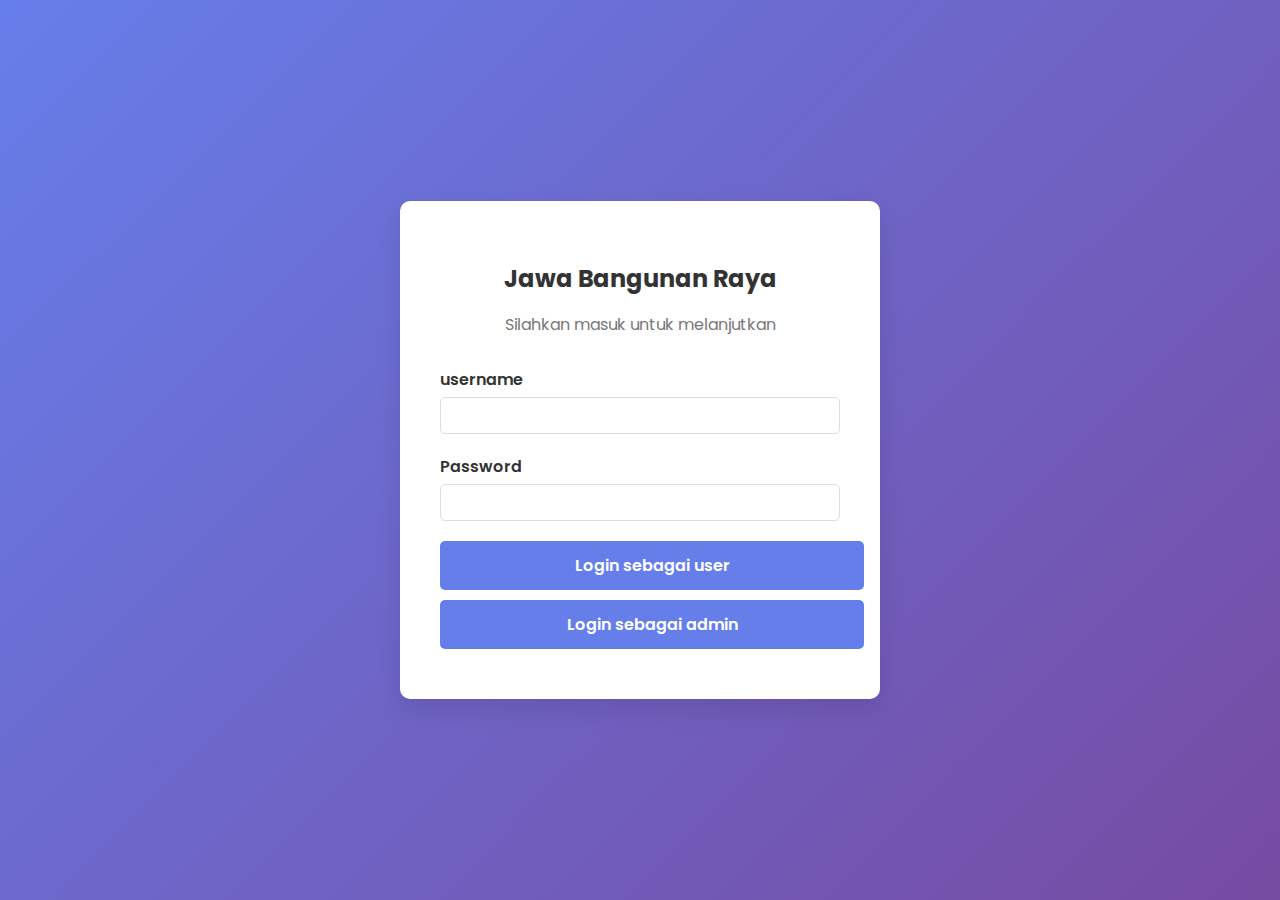
<file: index.html>
<!DOCTYPE html>
<html lang="id">
<head>
    <meta charset="UTF-8">
    <meta name="viewport" content="width=device-width, initial-scale=1.0">
    <title>halaman login</title>
    <link rel="stylesheet" href="style.css">
</head>
<body>
    <div class="login-awal">
        <form class="login-form">
            <h2>Jawa Bangunan Raya</h2>
          <p>Silahkan masuk untuk melanjutkan</p>

          <div class="input-grup">
            <label for="username">username</label>
            <input type="text" id="username" name="username">
          </div>

          <div class="input-grup">
            <label for="password
            ">Password</label>
            <input type="password" id="password" required>
          </div>

          <a href="konten.html" class="button-login">Login sebagai user</a>
          <a href="admin.html" class="button-login">Login sebagai admin</a>

        </form>

    </div>
</body>
</html>
</file>
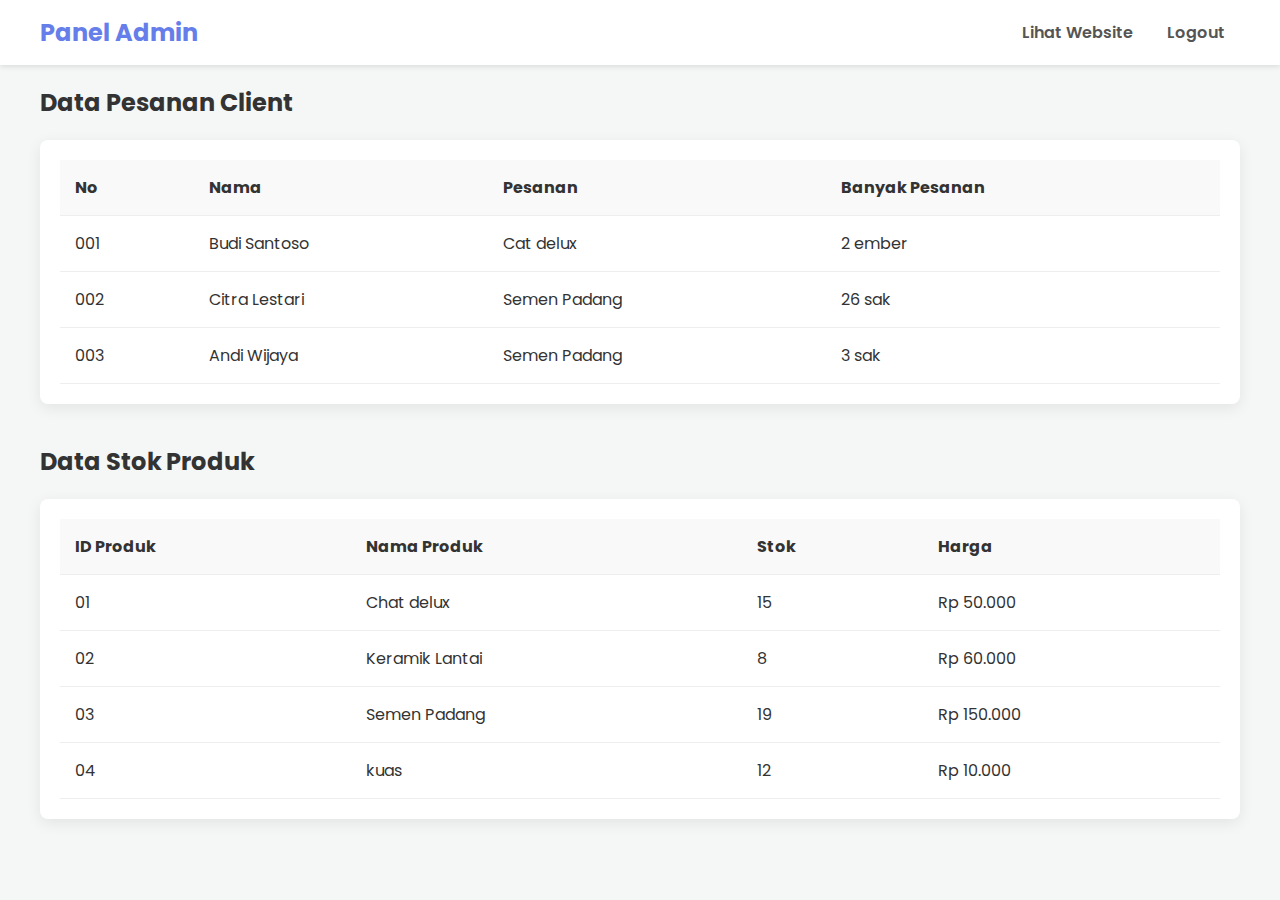
<file: admin.html>
<!DOCTYPE html>
<html lang="id">
<head>
    <meta charset="UTF-8">
    <meta name="viewport" content="width=device-width, initial-scale=1.0">
    <title>halaman admin</title>
    <link rel="stylesheet" href="style.css">
</head>
<body>
     <header>
        <nav class="navbar">
             <div class="nav-produk">
                <a href="#">Panel Admin</a>
            </div>
            <div class="nav-link">
                <a href="konten.html">Lihat Website</a>
                <a href="index.html">Logout</a>
            </div>
        </nav>
    </header>

     <main class="container">
        <h2>Data Pesanan Client</h2>
        <div class="table-container">
            <table>
                <thead>
                    <tr>
                        <th>No</th>
                        <th>Nama</th>
                        <th>Pesanan</th>
                        <th>Banyak Pesanan</th>
                    </tr>
                </thead>
                <tbody>
                    <tr>
                        <td>001</td>
                        <td>Budi Santoso</td>
                        <td>Cat delux</td>
                        <td>2 ember</td>
                    </tr>
                    <tr>
                        <td>002</td>
                        <td>Citra Lestari</td>
                        <td>Semen Padang</td>
                        <td>26 sak</td>
                    </tr>
                    <tr>
                        <td>003</td>
                        <td>Andi Wijaya</td>
                        <td>Semen Padang</td>
                        <td>3 sak</td>
                    </tr>
                </tbody>
            </table>
        </div>

        <h2 style="margin-top: 40px;">Data Stok Produk</h2>
         <div class="table-container">
            <table>
                <thead>
                    <tr>
                        <th>ID Produk</th>
                        <th>Nama Produk</th>
                        <th>Stok</th>
                        <th>Harga</th>
                    </tr>
                </thead>
                <tbody>
                    <tr>
                        <td>01</td>
                        <td>Chat delux</td>
                        <td>15</td>
                        <td>Rp 50.000</td>
                    </tr>
                    <tr>
                        <td>02</td>
                        <td>Keramik Lantai</td>
                        <td>8</td>
                        <td>Rp 60.000</td>
                    </tr>
                    <tr>
                        <td>03</td>
                        <td>Semen Padang</td>
                        <td>19</td>
                        <td>Rp 150.000</td>
                    </tr>
                    <tr>
                        <td>04</td>
                        <td>kuas</td>
                        <td>12</td>
                        <td>Rp 10.000</td>
                    </tr>
                </tbody>
            </table>
        </div>
    </main>
</body>
</html>
</file>
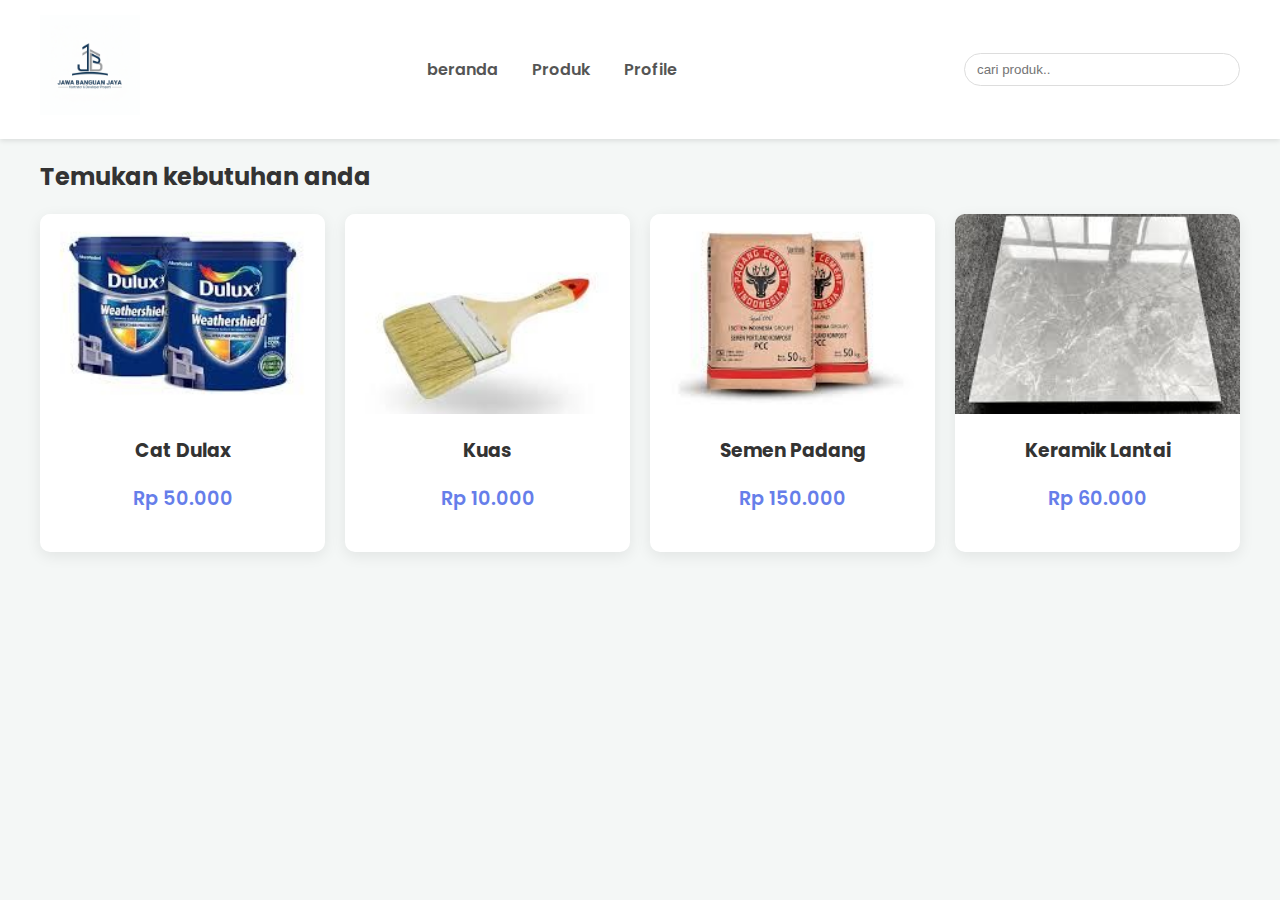
<file: konten.html>
<!DOCTYPE html>
<html lang="id">
<head>
    <meta charset="UTF-8">
    <meta name="viewport" content="width=device-width, initial-scale=1.0">
    <title>halaman utama</title>
    <link rel="stylesheet" href="style.css">
</head>
<body>
<header>
    <nav class="navbar">
        <div class="nav-produk">
            <a href="#"><img src="logo.png" alt="#" width="100px"></a>
        </div>

        <div class="nav-link">
            <a href="#">beranda</a>
            <a href="#">Produk</a>
            <a href="#">Profile</a>
        </div>

        <div class="pencarian">
            <input type="text" placeholder="cari produk..">
        </div>
    </nav>
</header>
 <main class="container">
  <h2>Temukan kebutuhan anda</h2>
  <section class="kebutuhan-grid">
   <div class="card">
    <img src="cat.jpeg" alt="cat">
    <h3>
        Cat Dulax
    </h3>
    <p class="harga">Rp 50.000</p>
   </div>
   <div class="card">
    <img src="kuas.jpeg" alt="cat">
    <h3>
        Kuas 
    </h3>
    <p class="harga">Rp 10.000</p>
   </div>
   <div class="card">
    <img src="semen.jpeg" alt="semen">
    <h3>
        Semen Padang
    </h3>
    <p class="harga">Rp 150.000</p>
   </div>
   <div class="card">
    <img src="keramik.jpeg" alt="semen">
    <h3>
        Keramik Lantai
    </h3>
    <p class="harga">Rp 60.000</p>
   </div>
  </section>
 </main>
</body>
</html>
</file>
<file: style.css>
@import url('https://fonts.googleapis.com/css2?family=Poppins:wght@400;600;700&display=swap');

body {
    font-family: 'Poppins', sans-serif;
    margin: 0;
    background-color: #f4f7f6;
    color: #333;
}

.container {
    max-width: 1200px;
    margin: 20px auto;
    padding: 0 20px;
}

/* --- 1. Halaman Login --- */
.login-awal {
    display: flex; 
    justify-content: center; 
    align-items: center; 
    height: 100vh;
    background: linear-gradient(135deg, #667eea, #764ba2);
}

.login-form {
    background: white;
    padding: 40px;
    border-radius: 10px;
    box-shadow: 0 10px 25px rgba(0, 0, 0, 0.1);
    text-align: center;
    width: 100%;
    max-width: 400px;
}

.login-form h2 {
    margin-bottom: 10px;
    color: #333;
}

.login-form p {
    margin-bottom: 30px;
    color: #777;
}

.input-grup {
    text-align: left;
    margin-bottom: 20px;
}

.input-grup label {
    display: block;
    margin-bottom: 5px;
    font-weight: 600;
}

.input-grup input {
    width: 100%;
    padding: 10px;
    border: 1px solid #ddd;
    border-radius: 5px;
    box-sizing: border-box;
}

.button-login {
    display: block;
    width: 100%;
    padding: 12px;
    border: none;
    border-radius: 5px;
    background-color: #667eea;
    color: white;
    font-weight: 600;
    cursor: pointer;
    text-decoration: none;
    margin-bottom: 10px;
    transition: background-color 0.3s ease, transform 0.2s ease; 
}


.btn:hover {
    background-color: #5a6fd5;
    transform: translateY(-2px);
}

.btn.btn-secondary {
    background-color: #888;
}

.btn.btn-secondary:hover {
    background-color: #777;
}


/* --- 2. Halaman user --- */

.navbar {
    display: flex;
    justify-content: space-between;
    align-items: center;
    background-color: #fff;
    padding: 15px 40px;
    box-shadow: 0 2px 5px rgba(0,0,0,0.1);
}

.nav-produk a {
    font-size: 1.5em;
    font-weight: 700;
    color: #667eea;
    text-decoration: none;
}

.nav-link a {
    margin: 0 15px;
    text-decoration: none;
    color: #555;
    font-weight: 600;
    position: relative;
    padding-bottom: 5px;
    transition: color 0.3s;
}


.nav-link a:hover {
    color: #667eea;
}

.nav-link a::after {
    content: '';
    position: absolute;
    bottom: 0;
    left: 0;
    width: 0;
    height: 2px;
    background-color: #667eea;
    transition: width 0.3s ease; 
}

.nav-link a:hover::after {
    width: 100%;
}

.pencarian input {
    padding: 8px 12px;
    border: 1px solid #ddd;
    border-radius: 20px;
    min-width: 250px;
}



.kebutuhan-grid {
    display: grid;
    grid-template-columns: repeat(auto-fit, minmax(250px, 1fr));
    gap: 20px;
}

.card {
    background-color: #fff;
    border-radius: 10px;
    box-shadow: 0 4px 15px rgba(0,0,0,0.08);
    overflow: hidden;
    text-align: center;
    transition: transform 0.3s ease, box-shadow 0.3s ease;
}


.card:hover {
    transform: translateY(-10px);
    box-shadow: 0 8px 25px rgba(0,0,0,0.12);
}

.card img {
    width: 100%;
    height: 200px;
    object-fit: cover;
}

.card h3 {
    margin: 15px 0 10px;
}

.card .harga {
    font-weight: 600;
    color: #667eea;
    font-size: 1.2em;
    padding-bottom: 20px;
}

/* --- 3. Halaman Admin --- */
.table-container {
    overflow-x: auto; 
    background: #fff;
    border-radius: 8px;
    padding: 20px;
    box-shadow: 0 4px 15px rgba(0,0,0,0.08);
}

table {
    width: 100%;
    border-collapse: collapse;
}

th, td {
    padding: 15px;
    text-align: left;
    border-bottom: 1px solid #eee;
}

thead {
    background-color: #f9f9f9;
}

th {
    font-weight: 700;
}

tbody tr:hover {
    background-color: #f4f7f6; 
}



@media (max-width: 768px) {
    .navbar {
        flex-direction: column;
        align-items: flex-start;
    }

    .nav-links {
        margin-top: 15px;
        margin-bottom: 15px;
    }
    
    .nav-links a {
        display: block;
        margin: 5px 0;
    }

    .product-grid {
        grid-template-columns: repeat(auto-fit, minmax(200px, 1fr));
    }
}
</file>
